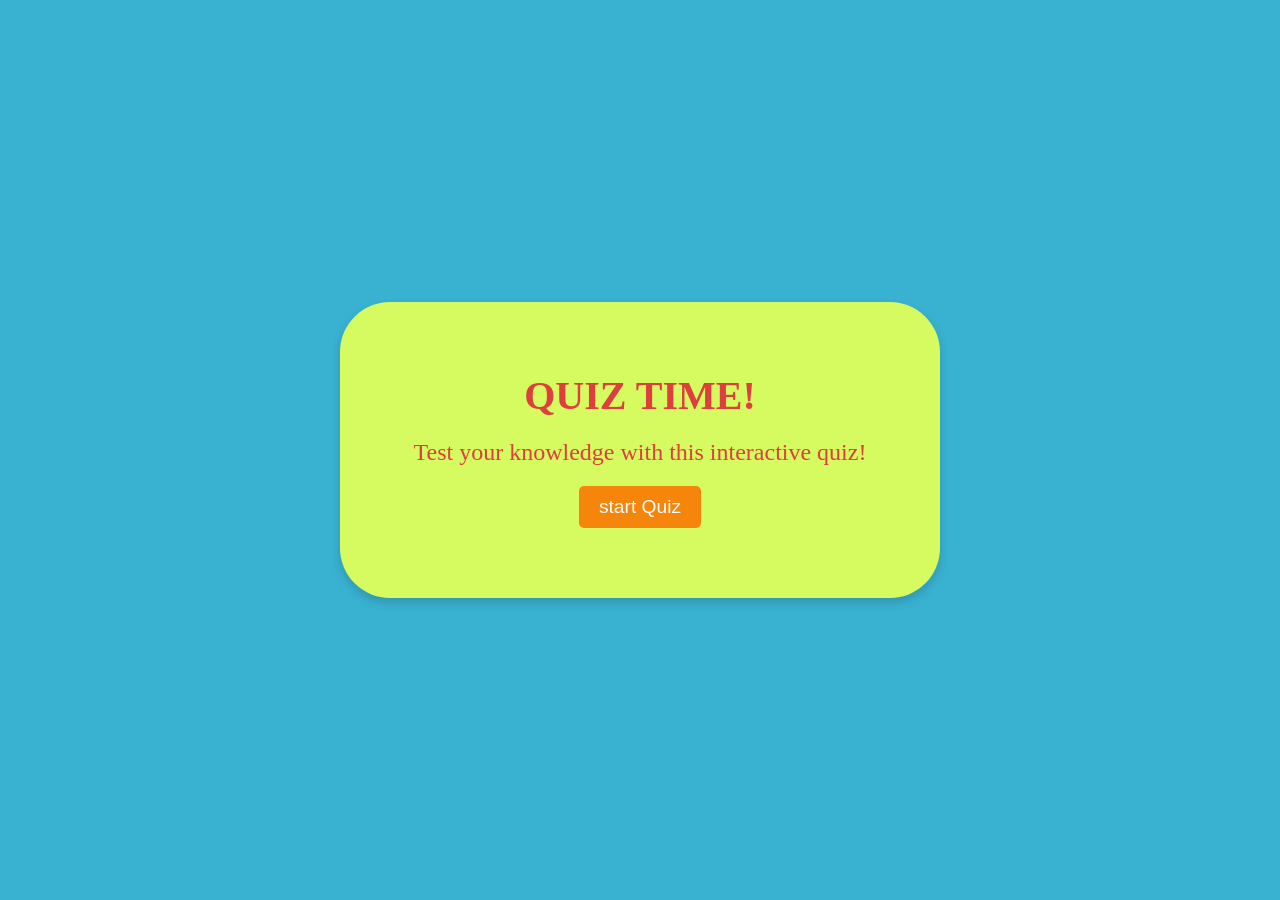
<file: 01_INTERACTIVE_QUIZE_GAME/INDEX.HTML>
<!DOCTYPE html>
<html lang="en">
<head>
    <meta charset="UTF-8">
    <meta name="viewport" content="width=device-width, initial-scale=1.0">
    <title>QUIZ GAME    </title>
    <link href="https://fonts.googleapis.com/css?family=Bitcount:100,200,300,regular,500,600,700,800,900" rel="stylesheet" />
    <link rel="stylesheet" href="style.css" />
</head>
 
<body>

<div class="container">
 <div class="screen active" id="start-screen">
    <h1>QUIZ TIME!</h1> 
    <p>Test your knowledge with this interactive quiz!</p>
    <button id="start-btn">start Quiz</button>
</div>

<div class="screen" id="quiz-screen">
    <div class="quiz-header">
    <h1 id="question-text">Question goes here!</h1>

    <div class="quiz-info">
    <p>
    Question <span id="current-question">0</span>of <span id="total-questions">5</span>
    </p>
    <p>
    Score: <span id="score">0</span>
    </p>
    </div>

</div>

<div id="answers-container" class="answers-container">
<!-- answer button will be inserted inside here from JavaScript code later at some point-->
</div>

<div class="progress-bar"> 
    <div id="progress" class="progress">
    </div>
</div>
</div>

<div id="result-screen" class="screen">
    <h1>QUIZ RESULTS</h1>
    <div class="result-info"></div>
     <p>you scored <span id="final-score">0 </span>out of <span id="max-score">5</span></p>
    <div id="result-message">Good Job!</div>

<div class="restart-btn" >
<button id="restart">Restart Quiz!</button>
</div>


</div>
<script src="script.js"></script>
</body>
</html>
</file>
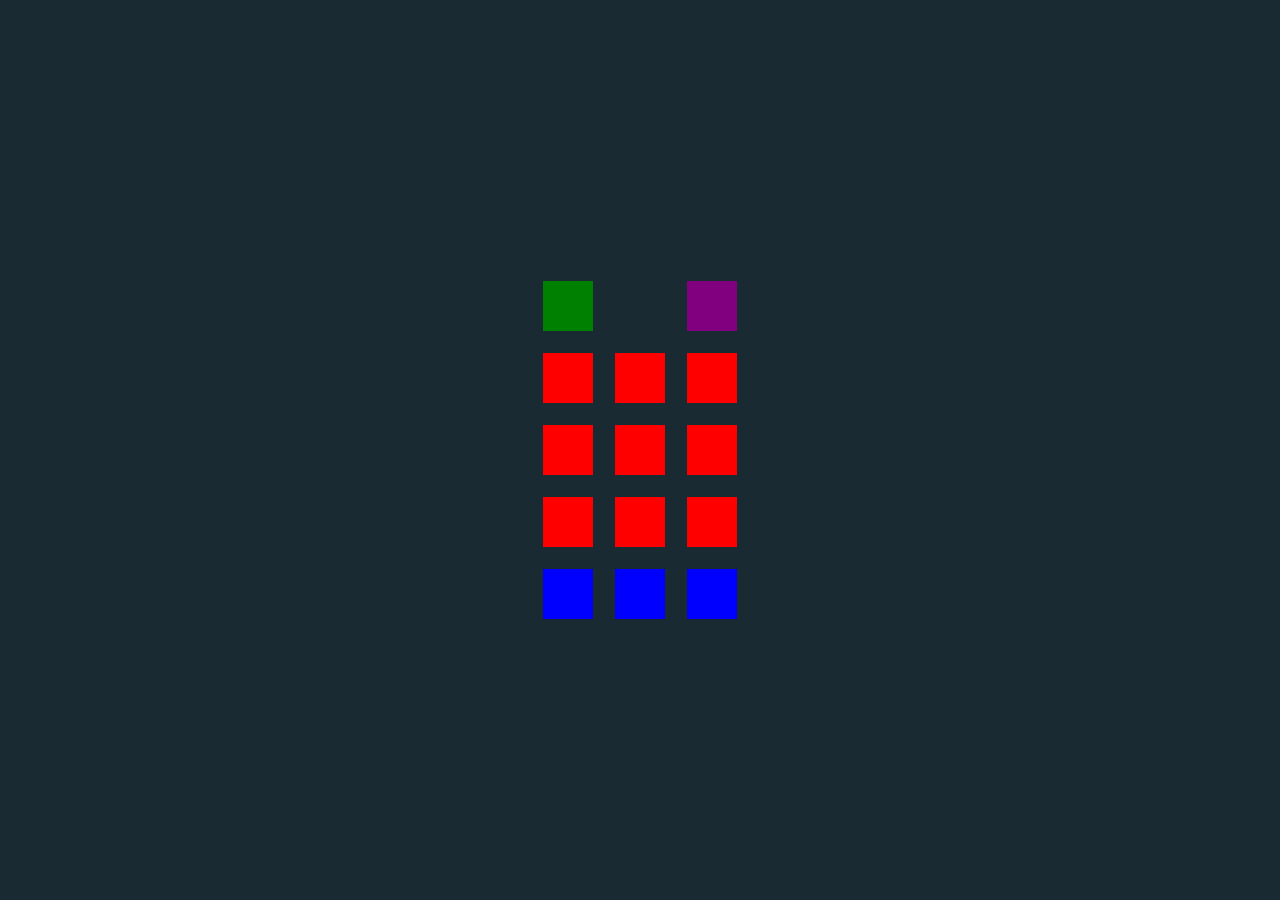
<file: 20_TIC-TAC-TOE/live-vinilla-build/index.html>
<!DOCTYPE html>
<html lang="en">
<head>
    <meta charset="UTF-8">
    <meta name="viewport" content="width=device-width, initial-scale=1.0">
    <link rel="stylesheet" href="./css/index.css">
    <title>Document</title>
</head>
<body>
       <main>
        <div class="grid">
            <div class="turn"></div>
            <div class="action"></div>
            <div class="square"></div>
            <div class="square"></div>
            <div class="square"></div>
            <div class="square"></div>
            <div class="square"></div>
            <div class="square"></div>
            <div class="square"></div>
            <div class="square"></div>
            <div class="square"></div>
            <div class="score"></div>
            <div class="score"></div>
            <div class="score"></div>

                    </div>
       </main>

    </div>
</body>
</html>
</file>
<file: 01_INTERACTIVE_QUIZE_GAME/style.css>
*{
    margin: 0;
    padding: 0;
    box-sizing: border-box;
}

body{
    background:#39B1D1;
    display:flex;
    justify-content: center;
    align-items: center;
    min-height: 100vh;
    font-family:Cambria, Cochin, Georgia, Times, 'Times New Roman', serif;
    padding: 20px;
}
.container{
    background: #D6FB61;
    border-radius: 50px;
    box-shadow: 0 5px 10px rgba(0,0,0,0.15);
    width: 100%;
    max-width: 600px;
    overflow: visible;
    position: relative;
    padding: 70px 30px;
}

.screen{
    display: none;
    padding: 2 rem;
    text-align: center;
}
.screen.active{
    display: block;
}
#start-screen p{
    color:#DE3E3E;
    font-size: 1.5rem;
    margin-bottom: 20px;
}
#start-screen h1{
    color: #DE3E3E;
    margin-bottom: 20px;
    font-size: 2.5rem;
}
.quiz-header{
    margin-bottom: 2 rem;
}
#question-text{
    color:#DE3E3E;
    font-size: 1.5rem;
    margin-bottom: 20px;
    line-height: 1.4;

}

.quiz-info{
    display: flex;
    justify-content: space-between;
    margin-bottom: 20px;
    color:#DE3E3E;
    padding: 5px 10px;
}

.answer-container{
    display: flex;
    flex-direction: column;
    gap: 15px;
    margin-bottom: 20px;
}

.answer-container button{
    background:#F6850C;
    color:#DE3E3E;
    border: none;
    /* padding: 10px 20px; */
    border-radius: 25px;
    cursor: pointer;
    text-align: left;
    transition: background 0.3s, color 0.3s delay 0.1s;
    font-size: 1.2rem;
    transform: scale(50%);
    border-bottom: 10px;
}
.answer-btn{
    background:#7af1f1;
    border-bottom: 2px solid #DE3E3E;
    color:#DE3E3E;  
    width: 100%;
    padding: 10px;
    display:flex;

}
.answer-btn:hover{
    background:#dbf769dd;
    color:#F6850C;

}

.answer-btn.correct{
    background:#4CAF50;
    color:#77f070;
}

.answer-btn.incorrect{
    background:#F44336;
    color:#c66969;
}

.progress-bar{
    height: 10px;
    background:#f6b876;
    border-radius: 5px;
    overflow: visible;
    margin-bottom: 20px;
}

.progress{
    height: 100%;
    background-color:#da7b0e;
    transition: width 0.3s ease;
    margin-bottom: 20px;
}

.result-screen h2{
    color:#DE3E3E;
    margin-bottom: 20px;
    font-size: 2rem;
}

.result-info{
    color:#DE3E3E;
    font-size: 1.2rem;
    margin-bottom: 20px;
}

.result-info p{
    margin-bottom: 10px;
    font-size: 1rem;
    color:#DE3E3E;
}

button{
    background:#F6850C;
    color:#ffffff;
    border: none;
    padding: 10px 20px;
    border-radius: 5px;
    cursor: pointer;
    font-size: 1.2rem;
    transition: background 0.3s, color 0.3s;
}

button:hover{
    background:#d84444;
    color:#ed9c45;
}

/* responsive design */
@media(max-width:500px){

    .screen{
        padding: 1 rem;
    }
    #start-screen h1{
        font-size: 1.8rem;
    }
}
</file>
<file: 20_TIC-TAC-TOE/live-vinilla-build/css/index.css>
:root{
    --dark-gray: #1a2a32;
    --gray: #2e4756;
    --turquoise: #3cc4bf;
    --yellow: #f2b147;
    --light-gray: #d3d3d3;
}

*{
    padding: 0;
    margin: 0;
    box-sizing: border-box;
    list-style: none;
    font-family: "Montserrat", sans-serif;
    border: none;
    color: red;
}
.grid{
    display: grid;
    grid-template-columns: repeat(3, 1fr);
    grid-template-rows: repeat(3, 1fr);
    gap: 2px;
}

html,
body{
    height: 100%;
    background-color: var(--dark-gray);
    display: flex;
    justify-content: center;
    align-items: center;
}
.grid div{
    height: 50px;
    width: 50px;
    /* background-color: red; */
    margin :10px;
}

.turn{
background-color: green;
grid-column-start: 1;
grid-column-end: 3;
}

.square{
background-color: red;
}

.score{
background-color: blue;
}
.action{
    background-color: purple;
}
</file>
